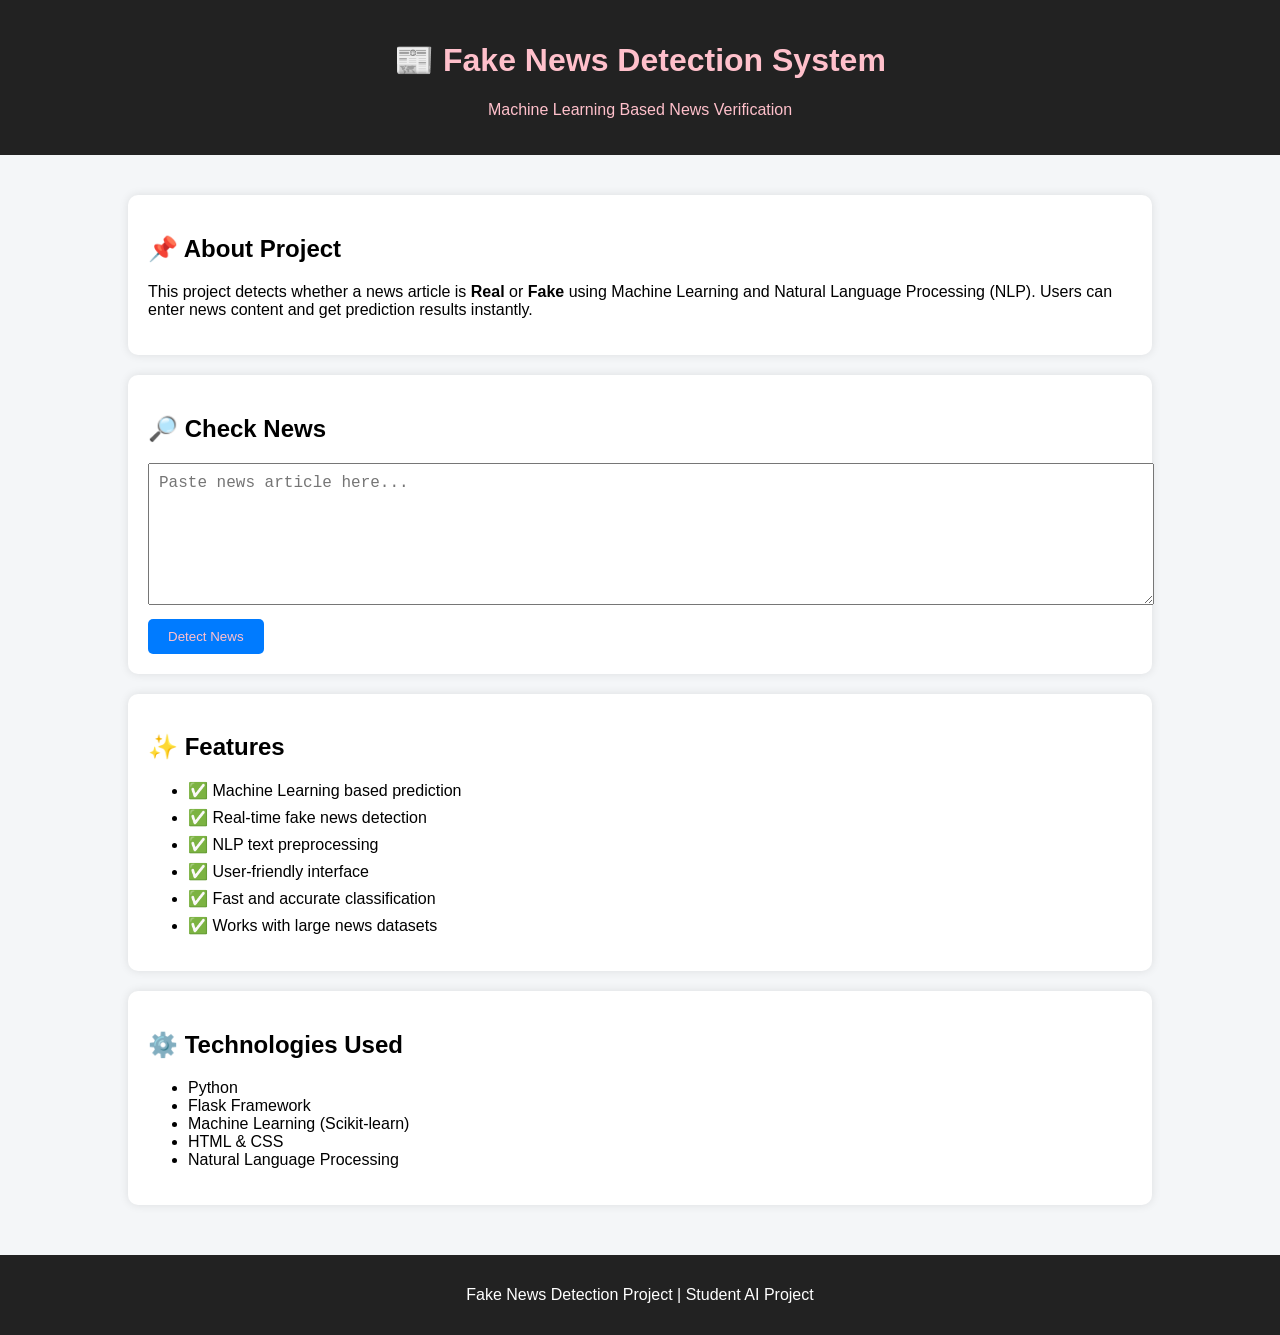
<file: index.html>
<!DOCTYPE html>
<html lang="en">
<head>
    <meta charset="UTF-8">
    <title>Fake News Detection</title>

    <style>
        body{
            font-family: Arial, sans-serif;
            background: #f4f6f8;
            margin: 0;
            padding: 0;
        }

        header{
            background: #222;
            color: pink;
            text-align: center;
            padding: 20px;
        }

        .container{
            width: 80%;
            margin: auto;
            padding: 20px;
        }

        .card{
            background: white;
            padding: 20px;
            margin-top: 20px;
            border-radius: 10px;
            box-shadow: 0 0 10px rgba(0,0,0,0.1);
        }

        textarea{
            width: 100%;
            height: 120px;
            padding: 10px;
            font-size: 16px;
        }

        button{
            margin-top: 10px;
            padding: 10px 20px;
            background: #007BFF;
            color: pink;
            border: none;
            border-radius: 5px;
            cursor: pointer;
        }

        button:hover{
            background: #0056b3;
        }

        .features li{
            margin: 8px 0;
        }

        footer{
            text-align: center;
            padding: 15px;
            margin-top: 30px;
            background: #222;
            color: white;
        }
    </style>
</head>

<body>

<header>
    <h1>📰 Fake News Detection System</h1>
    <p>Machine Learning Based News Verification</p>
</header>

<div class="container">

    <!-- Project Description -->
    <div class="card">
        <h2>📌 About Project</h2>
        <p>
            This project detects whether a news article is <b>Real</b> or <b>Fake</b>
            using Machine Learning and Natural Language Processing (NLP).
            Users can enter news content and get prediction results instantly.
        </p>
    </div>

    <!-- Input Section -->
    <div class="card">
        <h2>🔎 Check News</h2>

        <form action="/predict" method="POST">
            <textarea name="news"
            placeholder="Paste news article here..." required></textarea>

            <br>
            <button type="submit">Detect News</button>
        </form>
    </div>

    <!-- Features Section -->
    <div class="card">
        <h2>✨ Features</h2>
        <ul class="features">
            <li>✅ Machine Learning based prediction</li>
            <li>✅ Real-time fake news detection</li>
            <li>✅ NLP text preprocessing</li>
            <li>✅ User-friendly interface</li>
            <li>✅ Fast and accurate classification</li>
            <li>✅ Works with large news datasets</li>
        </ul>
    </div>

    <!-- Technology Section -->
    <div class="card">
        <h2>⚙️ Technologies Used</h2>
        <ul>
            <li>Python</li>
            <li>Flask Framework</li>
            <li>Machine Learning (Scikit-learn)</li>
            <li>HTML & CSS</li>
            <li>Natural Language Processing</li>
        </ul>
    </div>

</div>

<footer>
    <p>Fake News Detection Project | Student AI Project</p>
</footer>

</body>
</html>
</file>
